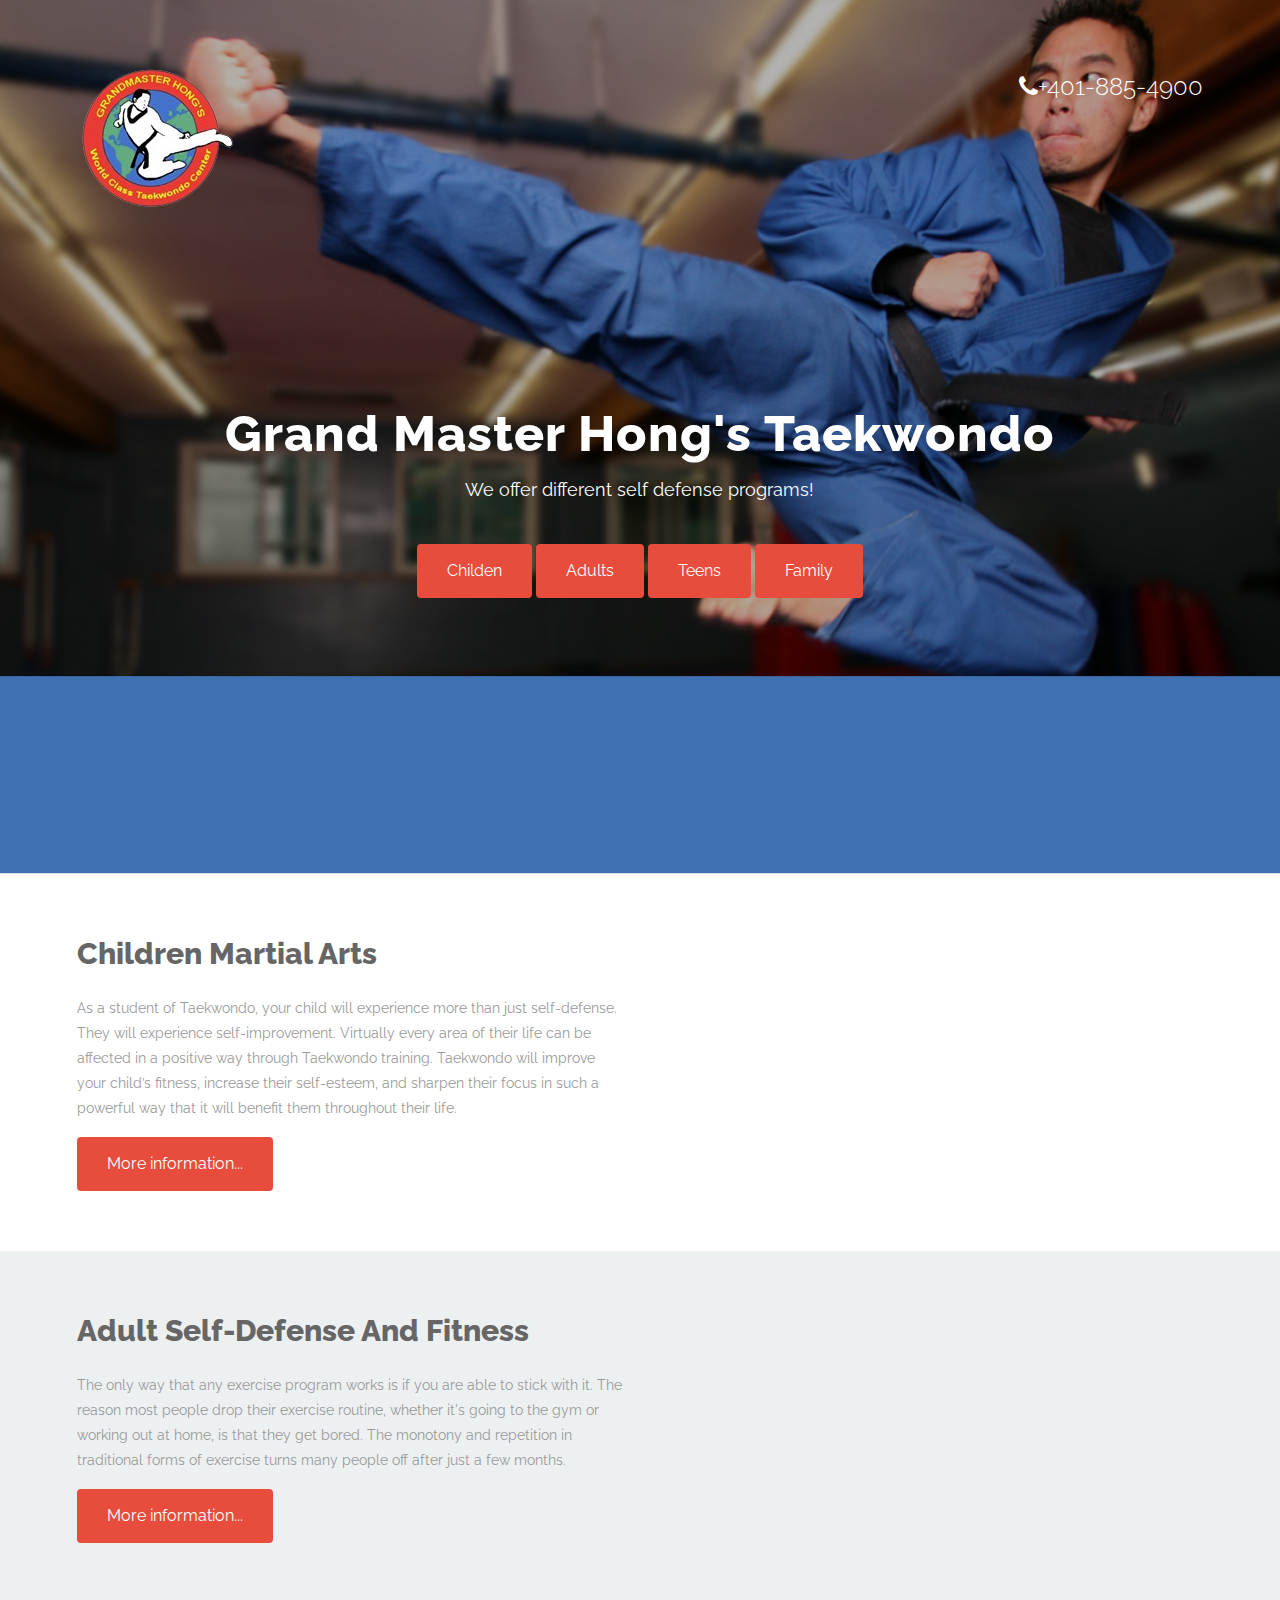
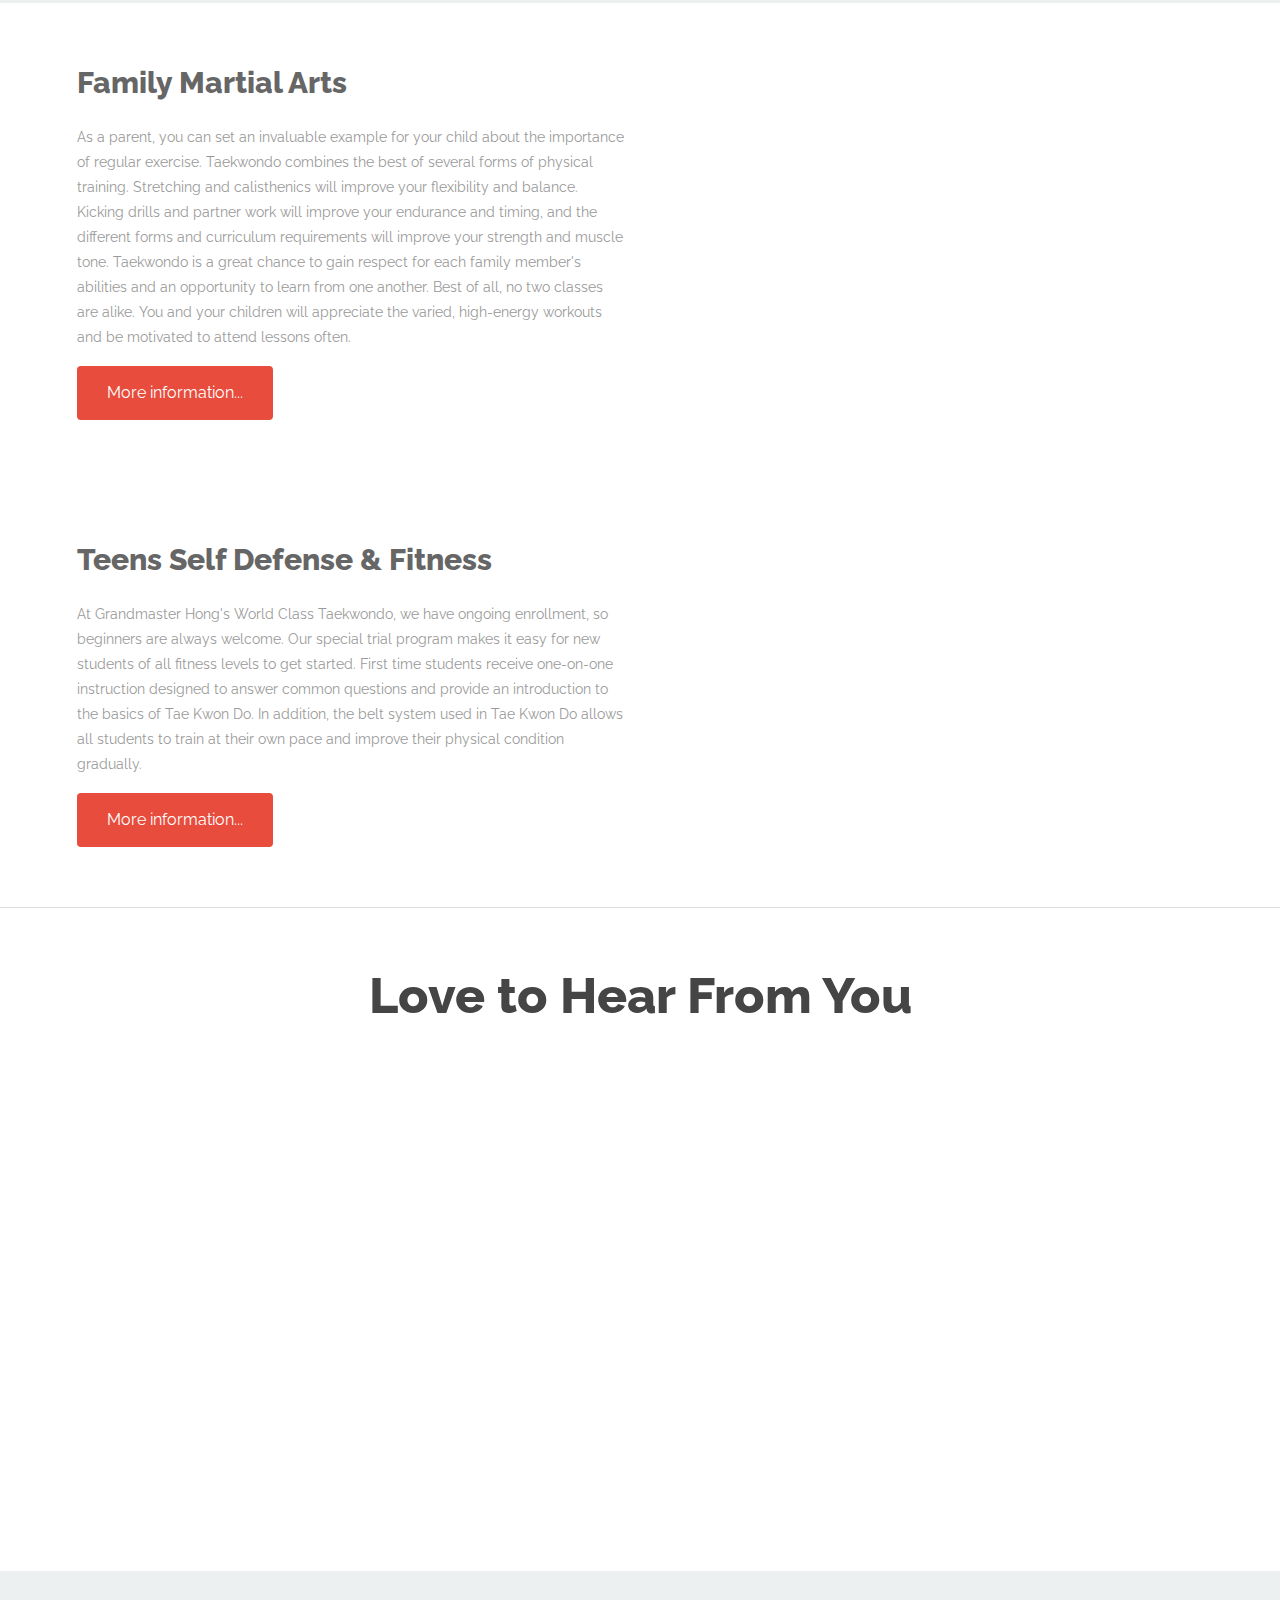
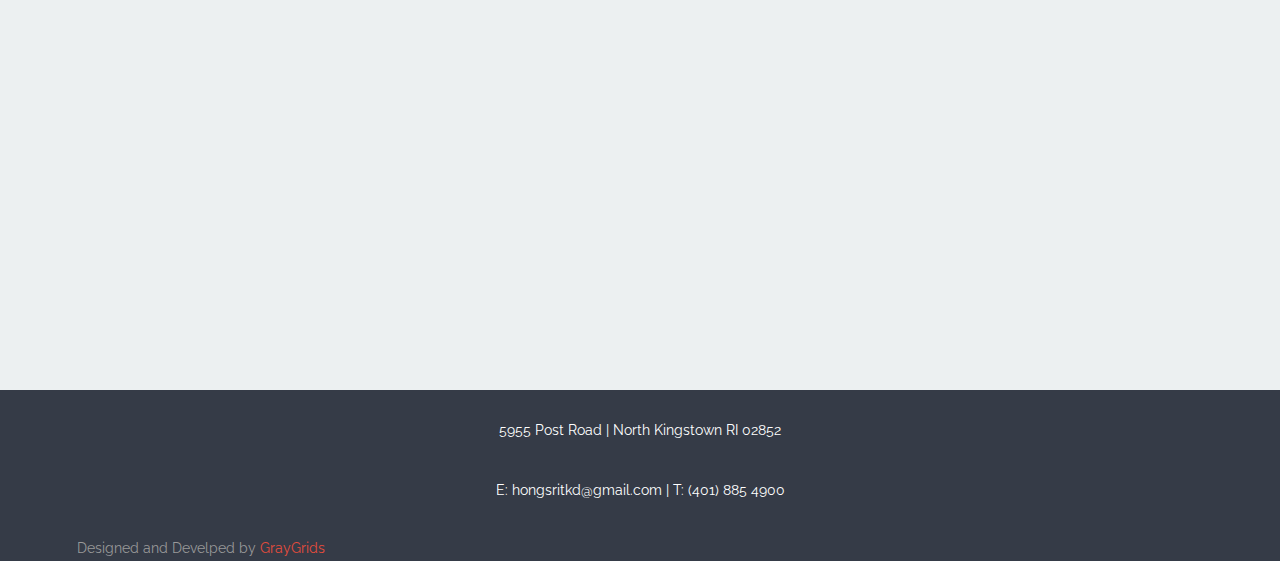
<file: programs.html>
<!DOCTYPE html>
<html lang="en">
  <head>
    <meta charset="utf-8">
    <meta name="description" content="Taekwondo website offering classes and events.">
    <meta name="keywords" content="Taekwondo, Lessons, Programs, Events">
    <meta name="author" content="GrayGrids,  Master Hong">
    <meta name="viewport" content="width=device-width, initial-scale=1, maximum-scale=1">
    <title>
            Grand Master Hong's World Class Taekwondo
    </title>
    
    <!-- Bootstrap -->
    <link rel="stylesheet" type="text/css" href="assets/css/bootstrap.css">
    
    <!-- Main Style -->
    <link rel="stylesheet" type="text/css" href="assets/css/main.css">
        
    <!-- Responsive Style -->
    <link rel="stylesheet" type="text/css" href="assets/css/responsive.css">

    <!--Icon Fonts-->
    <link rel="stylesheet" media="screen" href="assets/fonts/font-awesome/font-awesome.min.css">
     
    <!-- Extras -->
    <link rel="stylesheet" type="text/css" href="assets/extras/animate.css">    

    <!-- Video Gallery  -->
    <link rel="stylesheet" href="assets/css/jquery.fancybox.css" type="text/css" media="screen" />
      
    <!-- HTML5 Shim and Respond.js IE8 support of HTML5 elements and media queries -->
    
    <!--[if lt IE 9]>
    <script src="https://oss.maxcdn.com/libs/html5shiv/3.7.0/html5shiv.js">
    </script>
    <script src="https://oss.maxcdn.com/libs/respond.js/1.4.2/respond.min.js">
    </script>
    <![endif]-->
  </head>

  <body>
    <!-- HEADER -->
<header id="home">
      <!-- Color over Image -->
      <div class="color-overlay">
        
        <!-- navbar log -->
        <div class="navbar logo-nav">
          <div class="container">
            <div class="row">
              <div class="col-sm-6 col-md-6 col-xs-4">
                <div class="navbar-header">
                  <div class="logo">
                    <a href="index.html"><img src="assets/img/logo.png" alt=""></a>
                  </div>
                </div>
              </div>
              <div class="col-sm-6 col-md-6 col-xs-8">
                <div class="pull-right">
                  <h2><i class="fa fa-phone"></i>+401-885-4900</h2>
                </div>
              </div>
            </div>            
          </div>
        </div>
          
        <!-- Heading And Texts -->
        <div class="container">
          <div class="row">
            <div class="col-md-10 col-md-offset-1 intro-section">
              <h1 class="intro">Grand Master Hong's Taekwondo</h1>
              <p class="sub-heading">
                We offer different self defense programs! 
              </p>
              <!-- button -->
              <a class="btn btn-common wow bounceIn" href="#children">Childen</a>
              <a class="btn btn-common wow bounceIn" href="#adult">Adults</a>
              <a class="btn btn-common wow bounceIn" href="#teens">Teens</a>
              <a class="btn btn-common wow bounceIn" href="#family">Family</a>                                                                                                            
            </div>
          </div>
        </div>
        <!-- Heading And Texts End-->

      </div>
      <!-- Color over Image  End -->
    </header>
    <!-- HEADER END --> 
    
    <!-- Features Section -->    
    <section id="main-features">
      <div class="feature-list item-1" id="children">
        <div class="container">
          <div class="row">
            <div class="col-sm-6 col-md-6">
                <h2 class="small-title">Children Martial Arts</h2>
                <p>
                    As a student of Taekwondo, your child will experience more than just self-defense. 
                    They will experience self-improvement. Virtually every area of their life can be 
                    affected in a positive way through Taekwondo training. Taekwondo will improve your 
                    child’s fitness, increase their self-esteem, and sharpen their focus in such a 
                    powerful way that it will benefit them throughout their life.
                </p>
                <a href="#home" class="btn btn-common">More information...</a>    
            </div>
          </div>
        </div>
      </div>

      <div class="feature-list item-2" id="adult">
        <div class="container">
          <div class="row">
            <div class="col-sm-6 col-md-6">
                <h2 class="small-title">Adult Self-Defense And Fitness</h2>
                <p>
                    The only way that any exercise program works is if you are able to stick with it. 
                    The reason most people drop their exercise routine, whether it's going to the gym 
                    or working out at home, is that they get bored. The monotony and repetition in 
                    traditional forms of exercise turns many people off after just a few months.
                </p>
                <a href="#home" class="btn btn-common">More information...</a>    
            </div>
          </div>
        </div>
      </div>      

      <div class="feature-list item-3" id="family">
        <div class="container">
          <div class="row">
            <div class="col-sm-6 col-md-6">
                <h2 class="small-title">Family Martial Arts</h2>
                <p>
                    As a parent, you can set an invaluable example for your child about the importance 
                    of regular exercise. Taekwondo combines the best of several forms of physical training. 
                    Stretching and calisthenics will improve your flexibility and balance. Kicking drills 
                    and partner work will improve your endurance and timing, and the different forms and 
                    curriculum requirements will improve your strength and muscle tone. Taekwondo is a 
                    great chance to gain respect for each family member's abilities and an opportunity to 
                    learn from one another. Best of all, no two classes are alike. You and your children 
                    will appreciate the varied, high-energy workouts and be motivated to attend lessons often.
                </p>
                <a href="#home" class="btn btn-common">More information...</a>    
            </div>
          </div>
        </div>
      </div>   

      <div class="feature-list item-4" id="teens">
        <div class="container">
          <div class="row">
            <div class="col-sm-6 col-md-6">
                <h2 class="small-title">Teens Self Defense & Fitness</h2>
                <p>
                    At Grandmaster Hong's World Class Taekwondo, we have ongoing enrollment, so beginners 
                    are always welcome. Our special trial program makes it easy for new students of all 
                    fitness levels to get started. First time students receive one-on-one instruction 
                    designed to answer common questions and provide an introduction to the basics of Tae 
                    Kwon Do. In addition, the belt system used in Tae Kwon Do allows all students to train 
                    at their own pace and improve their physical condition gradually.
                </p>
                <a href="#home" class="btn btn-common">More information...</a>    
            </div>
          </div>
        </div>
      </div> 

    </section>
    <!-- Features Section End -->    

    <!-- Contact Section Start -->
    <section id="contact">
      <div class="container">
        <div class="row">
            <h2 class="section-title">Love to Hear From You</h2>
          <div class="col-md-6 wow fadeInUp" data-wow-duration="0.80s">
            <div class="contact-form">
              <!-- Form -->
              <form action="send.php" class="contact-form" role="form" method="post">
                <div class="col-md-12">
                  <input type="text" class="form-control" name="name" placeholder="Name">
                </div>
                <div class="col-md-12">
                  <input type="email" class="form-control" name="EMAIL" placeholder="Email">
                </div>
                <div class="col-md-12">
                  <input type="text" name="subject" class="form-control" placeholder="Subject">
                </div>
                <div class="col-md-12">
                  <textarea class="form-control" placeholder="Message" rows="4"></textarea>
                </div>
                <div class="col-md-6">
                  <button type="submit" id="submit" class="btn btn-common lg">Send</button><div id="success" style="color:#000;"></div>
                </div>
              </form>
            </div>
          </div>
          <div class="col-md-6 wow fadeInUp" data-wow-duration="0.80s" data-wow-delay="1s">
            <div class="map">
              <iframe src="https://www.google.com/maps/embed?pb=!1m18!1m12!1m3!1d95425.5390371717!2d-71.54008999508953!3d41.63309184299051!2m3!1f0!2f0!3f0!3m2!1i1024!2i768!4f13.1!3m3!1m2!1s0x89e5b366eedec7c9%3A0x7c3a3470338580df!2sGrand+Master+Hong&#39;s+World+Class+Taekwondo+Center!5e0!3m2!1sen!2sus!4v1469917680010" style="border:0" height="350px" width="100%"></iframe>
            </div>
          </div>            
        </div>
      </div>
    </section>
    <!-- Contact Section End -->

    <!-- Subscribe Form Section -->    
    <section id="subscribe">
      <div class="container">
        <div class="row">
          <div class="col-md-8 col-md-offset-2 wow zoomIn">
          <h2 class="section-title">Don't Miss Anything</h2>
          <!-- Subscribe -->
          <div class="subscribe">
            <form action="http://wingthemes.us8.list-manage.com/subscribe/post?u=5b65981fba825059fd5e58269&amp;id=d1724a3f2a" class="subscription-form" role="form" method="post" target="_blank" novalidate="">
              <!-- Search Input Box -->
              <input type="email" name="EMAIL" placeholder="you@yourdomain.com" class="form-control input-box">
              <!-- Subscribe Button -->
              <button type="submit" class="btn btn-common" name="subscribe">Subscribe</button>
            </form>
          </div>
          <!-- Subscribe End --> 
          </div>
              <!-- Social Section -->
        <div id="social" class="col-md-12 wow fadeIn">
          <ul class="social">
            <li><a href="https://twitter.com/ritkd"><i class="fa fa-twitter"></i></a></li>            
            <li><a href="https://www.facebook.com/GrandmasterHongsTaekwondo/"><i class="fa fa-facebook"></i></a></li>
            <li><a href="https://www.youtube.com/user/hongstkd"><i class="fa fa-youtube"></i></a></li>

          </ul>
      </div>
    <!-- Social Section End-->    
        </div>
      </div>
    </section>
    <!-- Subscribe Form Section End-->  


    
    <!-- Footer Section -->
    <footer id="footer">
      <div class="container">
        <p>5955 Post Road | North Kingstown RI 02852 <br> E: hongsritkd@gmail.com | T: (401) 885 4900</p>
        Designed and Develped by <a href="http://graygrids.com" title="Bootstrap Templates">GrayGrids</a>
      </div>
    </footer>
    <!-- footer Section End --> 
        
    <!-- Bootstrap JS -->
    <!-- jQuery Load -->
    <script src="assets/js/jquery-min.js"></script>
    <!-- Bootstrap -->
    <script src="assets/js/bootstrap.min.js"></script>
    <!--WOW Scroll Spy-->
    <script src="assets/js/wow.js"></script>
    <!-- Smooth Scroll -->
    <script src="assets/js/smooth-on-scroll.js"></script>
    <script src="assets/js/smooth-scroll.js"></script>
    <!-- All JS plugin Triggers -->
    <script src="assets/js/main.js"></script>    
    <script src="assets/js/modal.js"></script>   
    <script src="assets/js/jquery.fancybox.min.js"></script>
    <script src="assets/js/global.min.js"></script>
    <script src="assets/js/jquery.fancybox.pack.js"></script>
    
    </body>
</html>
</file>
<file: assets/css/main.css>
@import url(http://fonts.googleapis.com/css?family=Raleway:400,800);
body {
  background: #ffffff;
  font-family: 'Raleway', sans-serif;
  font-size: 14px;
  color: #999;
  font-weight: 400;
  line-height: 25px;
  overflow-x: hidden !important;
  -webkit-box-sizing: border-box;
  -moz-box-sizing: border-box;
  box-sizing: border-box;
}
a {
  color: #e74c3c;
  text-decoration: none;
  -webkit-transition: all 0.2s linear;
  -moz-transition: all 0.2s linear;
  -o-transition: all 0.2s linear;
  transition: all 0.2s linear;
}
a:focus,
a:hover {
  outline: inherit;
  color: inherit;
  text-decoration: none;
}
ul {
  margin: 0;
  padding: 0;
}
li {
  list-style: none;
}
ul,
ol {
  padding-left: 0 !important;
}
.row {
  padding: 60px 0px;
}
h1,
h2,
h3,
h4,
h5,
h6 {
  font-family: 'Raleway', sans-serif;
  font-weight: 300;
  margin-bottom: 0;
  margin-top: 0;
}
.btn:focus,
.btn:active,
.btn:hover,
.btn,
.open .dropdown-toggle.btn {
  outline: inherit;
  border-color: inherit;
}
.btn {
  font-size: 16px;
  font-family: 'Raleway', sans-serif;
  padding: 15px 30px;
  border: none;
  -webkit-transition: all 0.2s linear;
  -moz-transition: all 0.2s linear;
  -o-transition: all 0.2s linear;
  transition: all 0.2s linear;
}
.btn-common {
  color: #ffffff;
  font-weight: 400;
  background: #e74c3c;
}
.btn-common:hover {
  background: #FF7B6B;
  color: #fff;
}
.section-title {
  text-align: center;
  font-weight: 800;
  font-size: 50px;
  padding-bottom: 30px;
  position: relative;
  color: #454545;
}
.small-title {
  font-size: 30px;
  color: #666;
  font-weight: 800;
  padding-bottom: 22px;
  line-height: 40px;
}
i {
  -webkit-transition: all 0.2s linear;
  -moz-transition: all 0.2s linear;
  -o-transition: all 0.2s linear;
  transition: all 0.2s linear;
}
#social {
  background: #ecf0f1;
  margin-top: 30px;
}
#social .social {
  text-align: center;
}
#social .social li {
  display: inline-block;
}
#social .social li a i {
  border: 2px solid #e74c3c;
  color: #e74c3c;
  padding: 10px;
  font-size: 18px;
  line-height: 28px;
  margin-right: 5px;
  width: 50px;
  height: 50px;
  vertical-align: middle;
  border-radius: 50%;
}
#social .social li a i:hover {
  color: #fff;
}
#social .social .fa-facebook:hover {
  background: #3b5998;
  border: 2px solid #3b5998;
}
#social .social .fa-twitter:hover {
  background: #00CAFB;
  border: 2px solid #00CAFB;
}
#social .social .fa-google-plus:hover {
  background: #D23A1D;
  border: 2px solid #D23A1D;
}
#social .social .fa-youtube:hover {
  background: #D23A1D;
  border: 2px solid #D23A1D;
}
#social .social .fa-linkedin:hover {
  background: #007bb6;
  border: 2px solid #007bb6;
}
#social .social .fa-pinterest:hover {
  background: #008ED6;
  border: 2px solid #008ED6;
}

#home {
  background: url(../img/backgrounds/bg.png);
  -webkit-background-size: cover;
  background-size: cover;
  
  background-position: center center;
}
#home .color-overlay {
  background: rgba(0, 0, 0, 0.3);
}
#home .logo-nav {
  color: #ffffff;
}
#home .logo-nav h2 {
  font-size: 24px;
  line-height: 38px;
}
#home .intro-section {
  margin-bottom: 155px;
  text-align: center;
  color: #ffffff;
}
#home .intro-section .intro {
  font-size: 50px;
  line-height: 76px;
  font-weight: 800;
  letter-spacing: 1px;
}
#home .intro-section .sub-heading {
  font-size: 18px;
  line-height: 36px;
}
#home .intro-section .btn-common {
  margin-top: 20px;
}
#about {
  background: #e74c3c;
  color: #fff;
}
#about .section-title {
  color: #fff;
}
#about .company-logo {
  width: 100%;
  display: block;
  height: 152px;
  margin-bottom: 62px;
}
#about .company-logo .item {
  float: left;
  width: 234px;
  min-height: 50px;
  margin: 15px 0px;
}
#about .client {
  position: relative;
}
#about .client .client-img {
  float: left;
  width: 120px;
  margin-right: 30px;
  height: 120px;
}
#about .client .client-img img {
  width: 100%;
}
#about .client .info-client {
  padding: 10px 36px;
}
#about .client .info-client p {
  font-size: 16px;
  line-height: 25px;
  font-weight: 300;
}
#about .client .info-client .name {
  padding-top: 20px;
  font-size: 16px;
  font-weight: 800;
}
#about .client .info-client .name span {
  color: #fff;
  font-size: 14px;
  font-weight: 400;
}
#main-features {
  border-top: 1px solid #DDD;
  border-bottom: 1px solid #DDD;
}
#main-features img {
  width: 30%;
  min-width: 200px;

}
#main-features .feature-content {
  padding: 76px 42px;
}
#main-features .feature-content p {
  margin-bottom: 22px;
}
#main-features .item-2 {
  background: #ecf0f1;
}
#contact .map {
  margin-top: 15px;
}
#subscribe {
  color: #ffffff;
  background: #ecf0f1;
  text-align: center;
}
#subscribe .section-subtitle {
  color: #999;
}
#footer {
  background: #353B47;
}
#footer p {
  text-align: center;
  color: #ffffff;
  margin-top: 10px;
  line-height: 60px;
}

.form-control,
.textarea-box {
  margin-bottom: 15px;
  margin-top: 15px;
  outline: 0;
  border-radius: 0px;
  border: 0;
  -webkit-box-shadow: none;
  box-shadow: none;
  border: 1px solid #e3e3e3;
  color: #e74c3c;
  padding-left: 12px;
  line-height: auto;
}
.form-control {
  min-height: 50px;
  -webkit-backface-visibility: hidden;
  text-align: center;
  font-size: 20px;
}
.form-control:active,
.form-control:focus,
.textarea-box:active,
.textarea-box:focus {
  border: 1px solid #e74c3c;
  color: #323232;
  -webkit-box-shadow: none;
  box-shadow: none;
}

#myImg {
    border-radius: 5px;
    cursor: pointer;
    transition: 0.3s;
}

#myImg:hover {opacity: 0.7;}

/* The Modal (background) */
.modal {
    display: none; /* Hidden by default */
    position: fixed; /* Stay in place */
    z-index: 1; /* Sit on top */
    padding-top: 100px; /* Location of the box */
    left: 0;
    top: 0;
    width: 100%; /* Full width */
    height: 100%; /* Full height */
    overflow: auto; /* Enable scroll if needed */
    background-color: rgb(0,0,0); /* Fallback color */
    background-color: rgba(0,0,0,0.9); /* Black w/ opacity */
}

/* Modal Content (image) */
.modal-content {
    margin: auto;
    display: block;
    width: 80%;
    max-width: 700px;
}

/* Caption of Modal Image */
#caption {
    margin: auto;
    display: block;
    width: 80%;
    max-width: 700px;
    text-align: center;
    color: #ccc;
    padding: 10px 0;
    height: 150px;
}

/* Add Animation */
.modal-content, #caption {
    -webkit-animation-name: zoom;
    -webkit-animation-duration: 0.6s;
    animation-name: zoom;
    animation-duration: 0.6s;
}

@-webkit-keyframes zoom {
    from {-webkit-transform:scale(0)}
    to {-webkit-transform:scale(1)}
}

@keyframes zoom {
    from {transform:scale(0)}
    to {transform:scale(1)}
}

/* The Close Button */
.close {
    position: absolute;
    top: 15px;
    right: 35px;
    color: white;
    font-size: 40px;
    font-weight: bold;
    transition: 0.3s;
}

.close:hover,
.close:focus {
    color: white;
    text-decoration: none;
    cursor: pointer;
}

/* 100% Image Width on Smaller Screens */
@media only screen and (max-width: 700px){
    .modal-content {
        width: 100%;
    }
}
</file>
<file: assets/css/responsive.css>
@media (min-width: 1200px){
  #home .intro-section {
  padding: 60px 0;
}
}

@media (min-width: 768px) and (max-width: 1024px) {
  #home .intro-section .intro {
    font-size: 35px;
  }
  #main-features .feature-content {
    padding: 0;
  }
  #about .client .info-client {
    padding: 10px 0px;
  }
}
@media (max-width: 568px) {
  .section-title {
    font-size: 30px;
  }
  .section-subtitle {
    font-size: 18px;
  }
  .row {
    padding: 40px 0;
  }
  .small-title {
    font-size: 22px;
  }
  #home .logo-nav h2 {
    font-size: 16px;
    line-height: 38px;
  }
  #home .row {
    padding: 30px 0;
  }
  #home .intro-section {
    margin: 0;
  }
  #home .intro-section .intro {
    font-size: 20px;
    line-height: 22px;
  }
  #home .intro-section .sub-heading {
    font-size: 14px;
    line-height: 22px;
  }
  #about .client {
    padding-bottom: 30px;
  }
  #about .client .info-client {
    padding: 0;
  }
  #main-features .row {
    padding: 20px 0;
  }
  #main-features .feature-content {
    padding: 12px;
  }
}
@media (max-width: 480px) {
  .section-title {
    font-size: 24px;
  }
  .section-subtitle {
    font-size: 16px;
  }
  .row {
    padding: 40px 0;
  }
  .small-title {
    font-size: 20px;
  }
  #home .logo-nav h2 {
    font-size: 16px;
  }
  #home .color-overlay {
    padding: 30px 0;
  }
  #home .row {
    padding: 0px 0;
  }
  #home .intro-section {
    margin: 0;
  }
  #home .intro-section .intro {
    font-size: 15px;
    line-height: 22px;
  }
  #home .intro-section .sub-heading {
    font-size: 14px;
    line-height: 22px;
  }
  #about .client {
    padding-bottom: 30px;
  }
  #about .client .client-img {
    margin-right: 16px;
  }
  #about .client .info-client {
    padding: 0;
  }
  #main-features .row {
    padding: 20px 0;
  }
  #main-features .feature-content {
    padding: 12px;
  }
}
</file>
